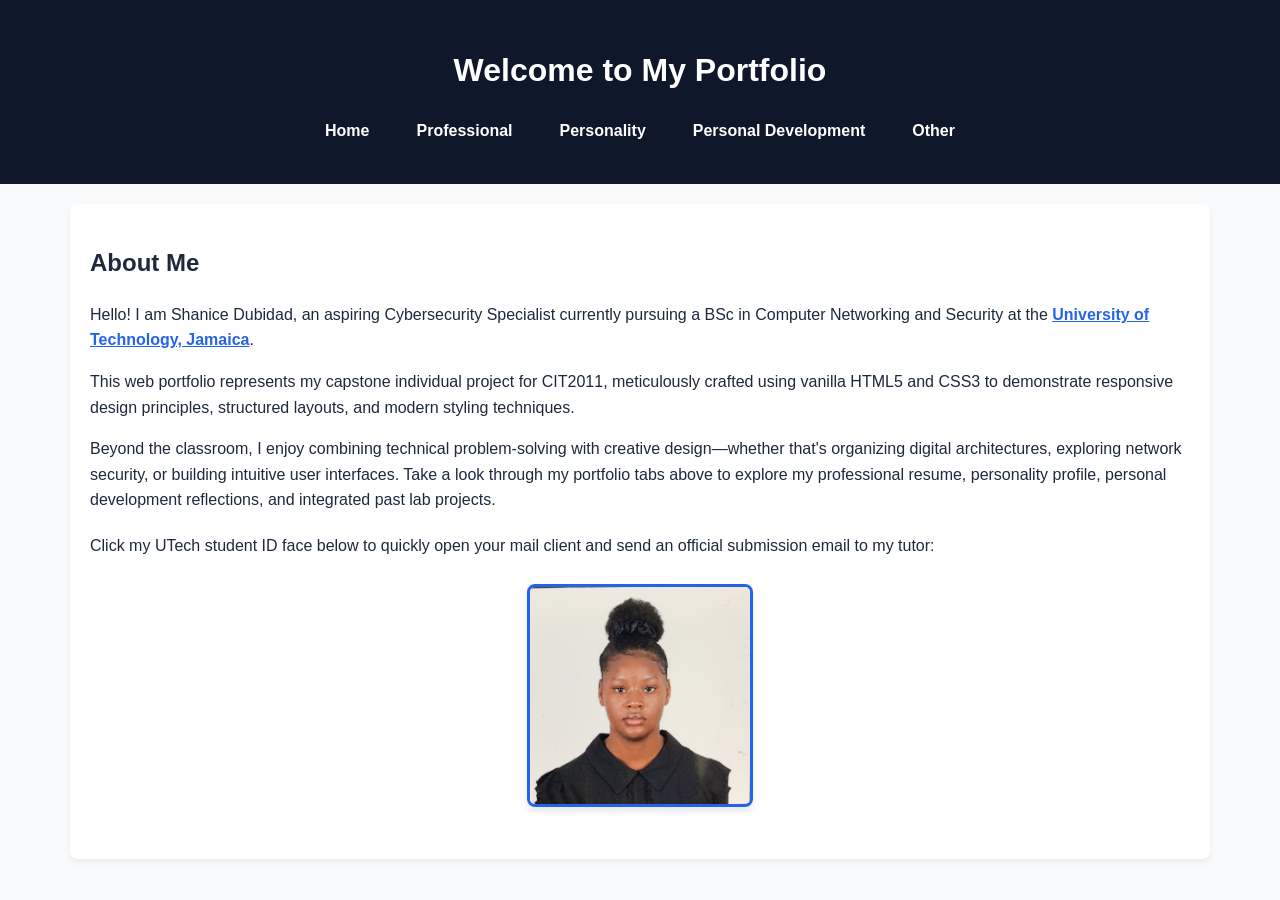
<file: index.html>
<!DOCTYPE html>
<html lang="en">
<head>
  <meta charset="UTF-8">
  <title>Home - My Portfolio</title>
  <link rel="stylesheet" href="style.css">
</head>
<body>
  <header id="main-header">
    <h1>Welcome to My Portfolio</h1>
    <nav>
      <ul>
        <li><a href="index.html">Home</a></li>
        <li><a href="codes/professional.html">Professional</a></li>
        <li><a href="codes/personality.html">Personality</a></li>
        <li><a href="codes/development.html">Personal Development</a></li>
        <li><a href="codes/other.html">Other</a></li>
      </ul>
    </nav>
  </header>
  
  <main class="container">
    <h2>About Me</h2>
    <p>Hello! I am Shanice Dubidad, an aspiring Cybersecurity Specialist currently pursuing a BSc in Computer Networking and Security at the <a href="https://www.utechjamaica.edu.jm" target="_blank" style="color: var(--secondary-color); font-weight: bold;">University of Technology, Jamaica</a>.</p>
    
    <p>This web portfolio represents my capstone individual project for CIT2011, meticulously crafted using vanilla HTML5 and CSS3 to demonstrate responsive design principles, structured layouts, and modern styling techniques.</p>
    
    <p>Beyond the classroom, I enjoy combining technical problem-solving with creative design—whether that's organizing digital architectures, exploring network security, or building intuitive user interfaces. Take a look through my portfolio tabs above to explore my professional resume, personality profile, personal development reflections, and integrated past lab projects.</p>
    
    <p style="margin-top: 20px;">Click my UTech student ID face below to quickly open your mail client and send an official submission email to my tutor:</p>
    
    <div style="text-align: center; margin: 25px 0;">
      <a href="mailto:schodavarapu@utech.edu.jm?subject=CIT2011%20Individual%20Assignment%20%231%20Submission%20-%20Student%20ID:%20240438">
        <img src="assets/profile.jp.png" alt="UTech Student ID Face" style="max-width: 220px; border-radius: 8px; border: 3px solid var(--secondary-color); box-shadow: 0 4px 6px rgba(0,0,0,0.1);">
      </a>
    </div>
  </main>
</body>
</html>
</file>
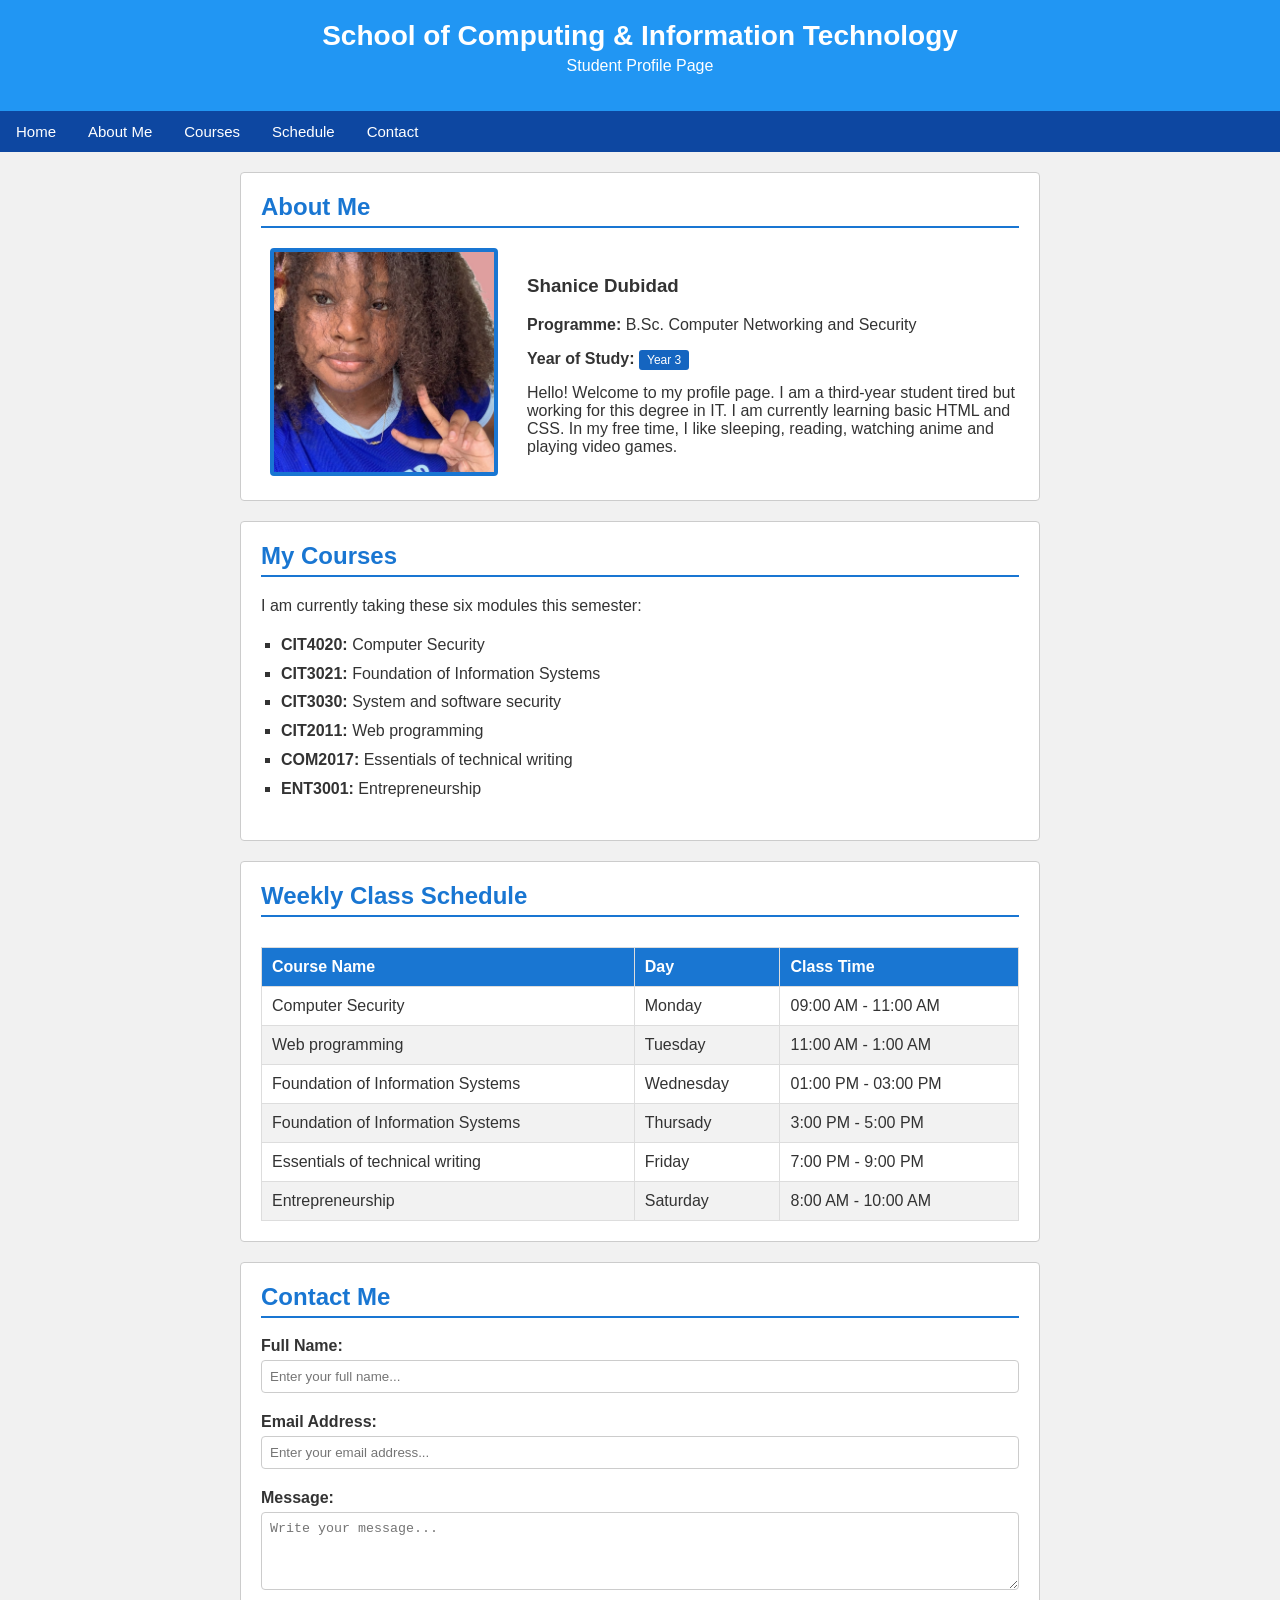
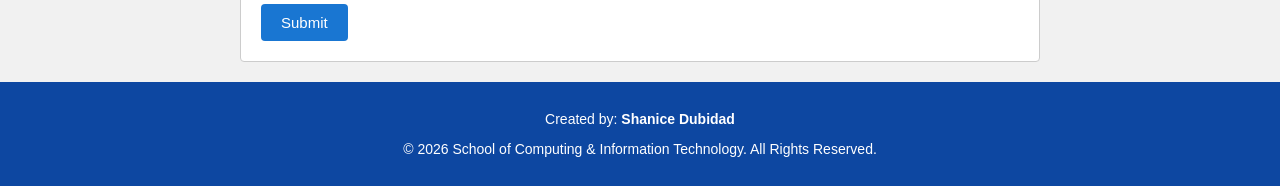
<file: my other work/index.html>
<!DOCTYPE html>
<html lang="en">
<head>
  <meta charset="UTF-8">
  <meta name="viewport" content="width=device-width, initial-scale=1.0">
  <title>Student Profile - Orientation Page</title>
  <link rel="stylesheet" href="style.css">
</head>
<body>

  <!-- Header Section -->
  <header>
    <h1>School of Computing & Information Technology</h1>
    <p>Student Profile Page</p>
  </header>

  <!-- Navigation Bar -->
  <nav>
    <a href="#home">Home</a>
    <a href="#about">About Me</a>
    <a href="#courses">Courses</a>
    <a href="#schedule">Schedule</a>
    <a href="#contact">Contact</a>
  </nav>

  <!-- Main Container -->
  <main id="home">

    <!-- About Me Section -->
    <section id="about" class="container">
      <h2>About Me</h2>
      
      <div class="row">
        <div class="col-photo">
         <img src="myphoto.png" alt="Student Profile Picture" class="profile-img">
       </div>
        
        <div class="col-bio">
          <h3>Shanice Dubidad</h3>
          <p><strong>Programme:</strong> B.Sc. Computer Networking and Security</p>
          <p><strong>Year of Study:</strong> <span class="badge">Year 3</span></p>
          <p class="intro">
            Hello! Welcome to my profile page. I am a third-year student tired but working for this degree in IT. 
            I am currently learning basic HTML and CSS. In my free time, I like sleeping, reading, watching anime and playing video games.
          </p>
        </div>
      </div>
    </section>

    <!-- My Courses Section -->
    <section id="courses" class="container">
      <h2>My Courses</h2>
      <p>I am currently taking these six modules this semester:</p>
      
      <ul class="my-list">
        <li><b>CIT4020:</b> Computer Security</li>
        <li><b>CIT3021:</b> Foundation of Information Systems</li>
        <li><b>CIT3030:</b> System and software security</li>
        <li><b>CIT2011:</b> Web programming</li>
        <li><b>COM2017:</b> Essentials of technical writing</li>
        <li><b>ENT3001:</b> Entrepreneurship</li>
      </ul>
    </section>

    <!-- Weekly Schedule Section -->
    <section id="schedule" class="container">
      <h2>Weekly Class Schedule</h2>
      
      <div class="table-container">
        <table id="schedule-table">
          <thead>
            <tr>
              <th>Course Name</th>
              <th>Day</th>
              <th>Class Time</th>
            </tr>
          </thead>
          <tbody>
            <tr>
              <td>Computer Security</td>
              <td>Monday</td>
              <td>09:00 AM - 11:00 AM</td>
            </tr>
            <tr>
              <td>Web programming</td>
              <td>Tuesday</td>
              <td>11:00 AM - 1:00 AM</td>
            </tr>
            <tr>
              <td>Foundation of Information Systems</td>
              <td>Wednesday</td>
              <td>01:00 PM - 03:00 PM</td>
            </tr>
            <tr>
              <td>Foundation of Information Systems</td>
              <td>Thursady</td>
              <td>3:00 PM - 5:00 PM</td>
            </tr>
            <tr>
              <td>Essentials of technical writing</td>
              <td>Friday</td>
              <td>7:00 PM - 9:00 PM</td>
            </tr>
            <tr>
              <td>Entrepreneurship</td>
              <td>Saturday</td>
              <td>8:00 AM - 10:00 AM</td>
            </tr>
          </tbody>
        </table>
      </div>
    </section>

    <!-- Contact Form Section -->
    <section id="contact" class="container">
      <h2>Contact Me</h2>
      
      <form action="#" method="post" class="my-form">
        <label for="fname">Full Name:</label>
        <input type="text" id="fname" name="fullname" placeholder="Enter your full name..." required>

        <label for="email">Email Address:</label>
        <input type="email" id="email" name="email" placeholder="Enter your email address..." required>

        <label for="msg">Message:</label>
        <textarea id="msg" name="message" rows="4" placeholder="Write your message..." required></textarea>

        <input type="submit" value="Submit">
      </form>
    </section>

  </main>

  <!-- Footer Section -->
  <footer>
    <p>Created by: <span>Shanice Dubidad</span></p>
    <p>&copy; 2026 School of Computing & Information Technology. All Rights Reserved.</p>
  </footer>

</body>
</html>
</file>
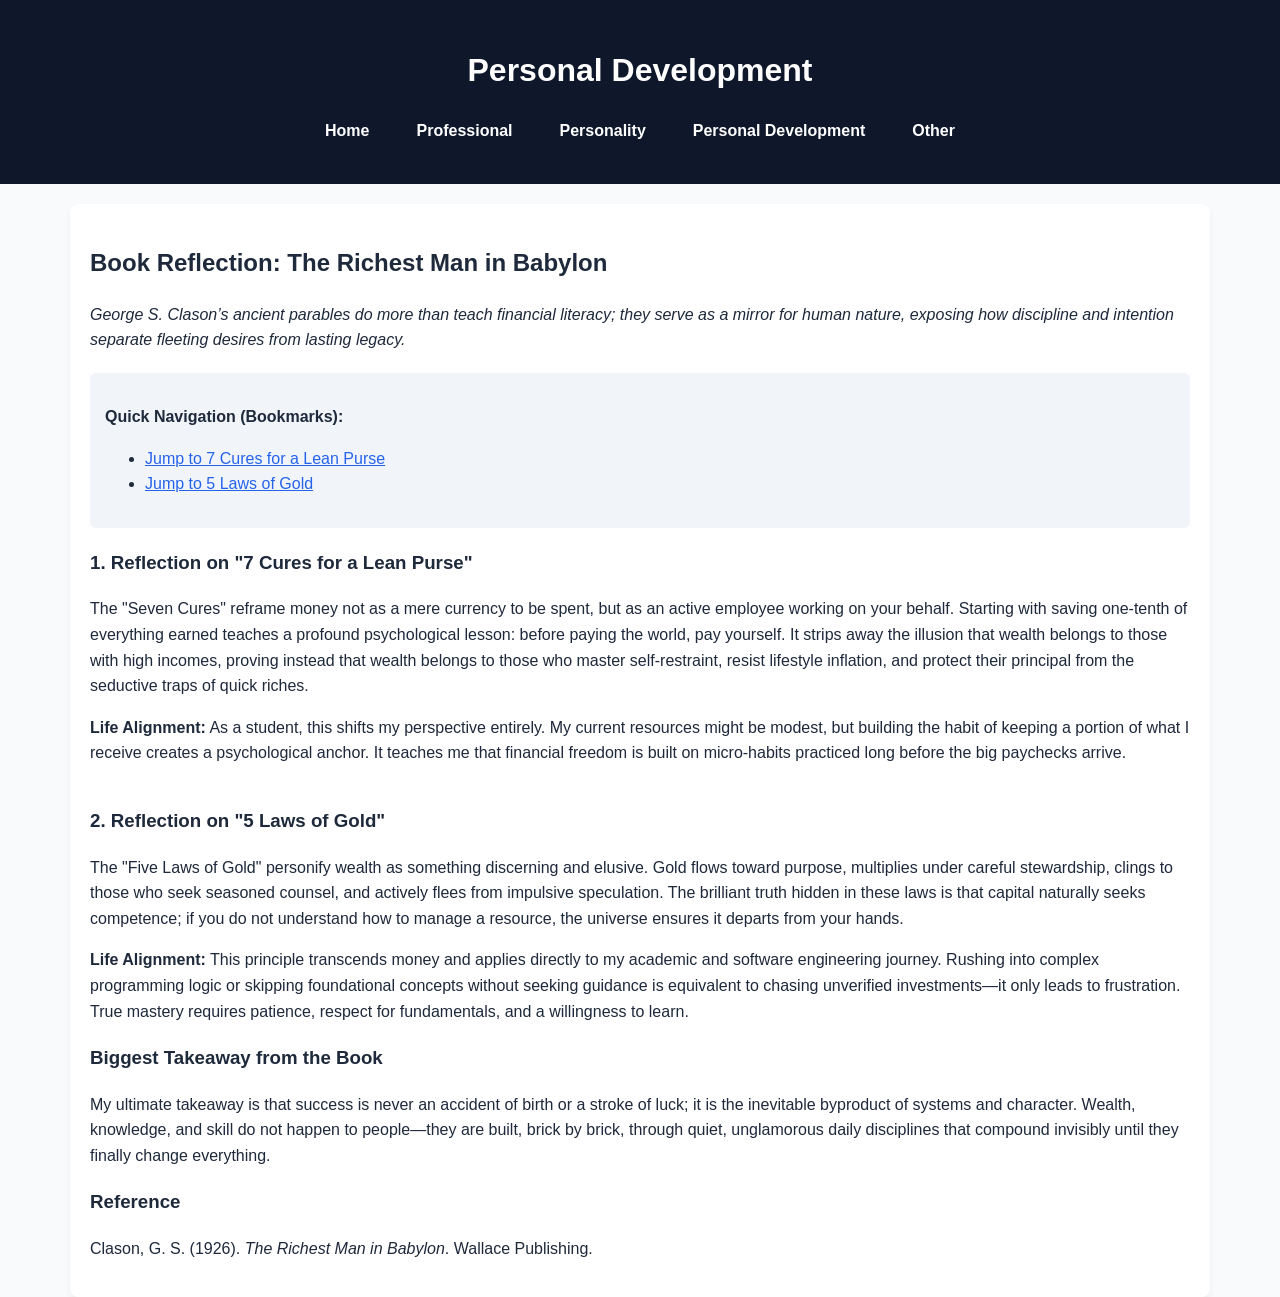
<file: codes/development.html>
<!DOCTYPE html>
<html lang="en">
<head>
  <meta charset="UTF-8">
  <title>Personal Development - My Portfolio</title>
  <link rel="stylesheet" href="../style.css">
</head>
<body>
  <header id="main-header">
    <h1>Personal Development</h1>
    <nav>
      <ul>
        <li><a href="index.html">Home</a></li>
        <li><a href="professional.html">Professional</a></li>
        <li><a href="personality.html">Personality</a></li>
        <li><a href="development.html">Personal Development</a></li>
        <li><a href="other.html">Other</a></li>
      </ul>
    </nav>
  </header>
  
  <main class="container">
    <h2>Book Reflection: The Richest Man in Babylon</h2>
    <p><em>George S. Clason’s ancient parables do more than teach financial literacy; they serve as a mirror for human nature, exposing how discipline and intention separate fleeting desires from lasting legacy.</em></p>

    <!-- Bookmark / Internal Anchor Links -->
    <div style="background: #f1f5f9; padding: 15px; border-radius: 6px; margin: 20px 0;">
      <p><strong>Quick Navigation (Bookmarks):</strong></p>
      <ul>
        <li><a href="#cures" style="color: var(--secondary-color);">Jump to 7 Cures for a Lean Purse</a></li>
        <li><a href="#laws" style="color: var(--secondary-color);">Jump to 5 Laws of Gold</a></li>
      </ul>
    </div>

    <h3 id="cures">1. Reflection on "7 Cures for a Lean Purse"</h3>
    <p>The "Seven Cures" reframe money not as a mere currency to be spent, but as an active employee working on your behalf. Starting with saving one-tenth of everything earned teaches a profound psychological lesson: before paying the world, pay yourself. It strips away the illusion that wealth belongs to those with high incomes, proving instead that wealth belongs to those who master self-restraint, resist lifestyle inflation, and protect their principal from the seductive traps of quick riches.</p>
    <p><strong>Life Alignment:</strong> As a student, this shifts my perspective entirely. My current resources might be modest, but building the habit of keeping a portion of what I receive creates a psychological anchor. It teaches me that financial freedom is built on micro-habits practiced long before the big paychecks arrive.</p>

    <h3 id="laws" style="margin-top: 40px;">2. Reflection on "5 Laws of Gold"</h3>
    <p>The "Five Laws of Gold" personify wealth as something discerning and elusive. Gold flows toward purpose, multiplies under careful stewardship, clings to those who seek seasoned counsel, and actively flees from impulsive speculation. The brilliant truth hidden in these laws is that capital naturally seeks competence; if you do not understand how to manage a resource, the universe ensures it departs from your hands.</p>
    <p><strong>Life Alignment:</strong> This principle transcends money and applies directly to my academic and software engineering journey. Rushing into complex programming logic or skipping foundational concepts without seeking guidance is equivalent to chasing unverified investments—it only leads to frustration. True mastery requires patience, respect for fundamentals, and a willingness to learn.</p>

    <h3>Biggest Takeaway from the Book</h3>
    <p>My ultimate takeaway is that success is never an accident of birth or a stroke of luck; it is the inevitable byproduct of systems and character. Wealth, knowledge, and skill do not happen to people—they are built, brick by brick, through quiet, unglamorous daily disciplines that compound invisibly until they finally change everything.</p>

    <h3>Reference</h3>
    <p>Clason, G. S. (1926). <em>The Richest Man in Babylon</em>. Wallace Publishing.</p>
  </main>
</body>
</html>
</file>
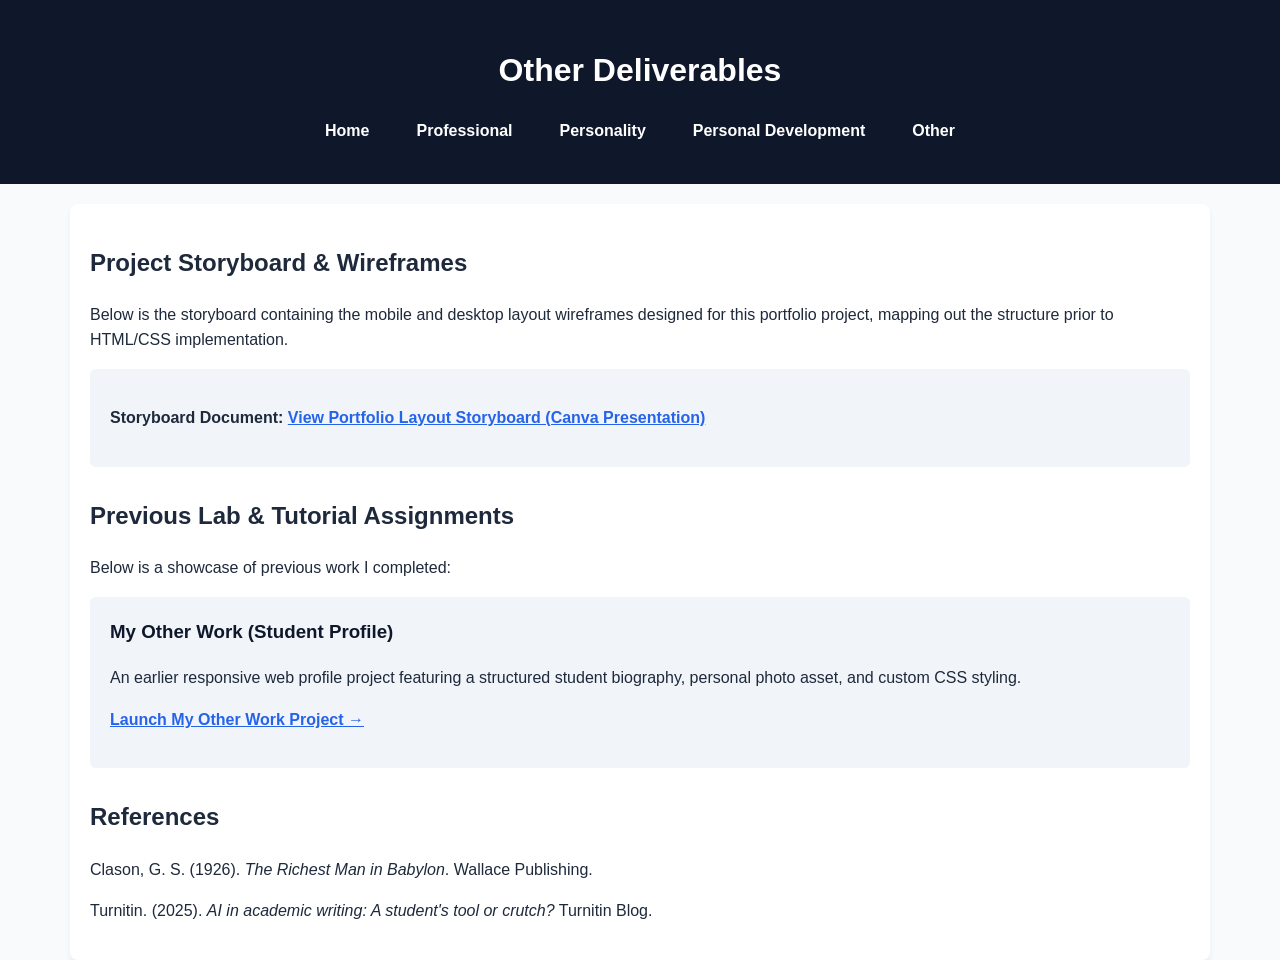
<file: codes/other.html>
<!DOCTYPE html>
<html lang="en">
<head>
  <meta charset="UTF-8">
  <title>Other Deliverables - My Portfolio</title>
  <link rel="stylesheet" href="../style.css">
</head>
<body>
  <header id="main-header">
    <h1>Other Deliverables</h1>
    <nav>
      <ul>
        <li><a href="index.html">Home</a></li>
        <li><a href="professional.html">Professional</a></li>
        <li><a href="personality.html">Personality</a></li>
        <li><a href="development.html">Personal Development</a></li>
        <li><a href="other.html">Other</a></li>
      </ul>
    </nav>
  </header>
  
  <main class="container">
    <h2>Project Storyboard & Wireframes</h2>
    <p>Below is the storyboard containing the mobile and desktop layout wireframes designed for this portfolio project, mapping out the structure prior to HTML/CSS implementation.</p>
    
    <div style="background: #f1f5f9; padding: 20px; border-radius: 6px; margin: 15px 0;">
      <p><strong>Storyboard Document:</strong> 
        <a href="https://www.canva.com/d/PAkuzSFyGBQiD4m" target="_blank" style="color: var(--secondary-color); font-weight: bold;">View Portfolio Layout Storyboard (Canva Presentation)</a>
      </p>
    </div>

    <h2 style="margin-top: 30px;">Previous Lab & Tutorial Assignments</h2>
    <p>Below is a showcase of previous work I completed:</p>
    
    <div style="background: #f1f5f9; padding: 20px; border-radius: 6px; margin: 15px 0;">
      <h3 style="color: var(--primary-color); margin-top: 0;">My Other Work (Student Profile)</h3>
      <p>An earlier responsive web profile project featuring a structured student biography, personal photo asset, and custom CSS styling.</p>
      <p style="margin-top: 15px;">
        <a href="../my%20other%20work/index.html" target="_blank" style="color: var(--secondary-color); font-weight: bold;">Launch My Other Work Project &rarr;</a>
      </p>
    </div>

    <h2 style="margin-top: 30px;">References</h2>
    <p>Clason, G. S. (1926). <em>The Richest Man in Babylon</em>. Wallace Publishing.</p>
    <p>Turnitin. (2025). <em>AI in academic writing: A student's tool or crutch?</em> Turnitin Blog.</p>
  </main>
</body>
</html>
</file>
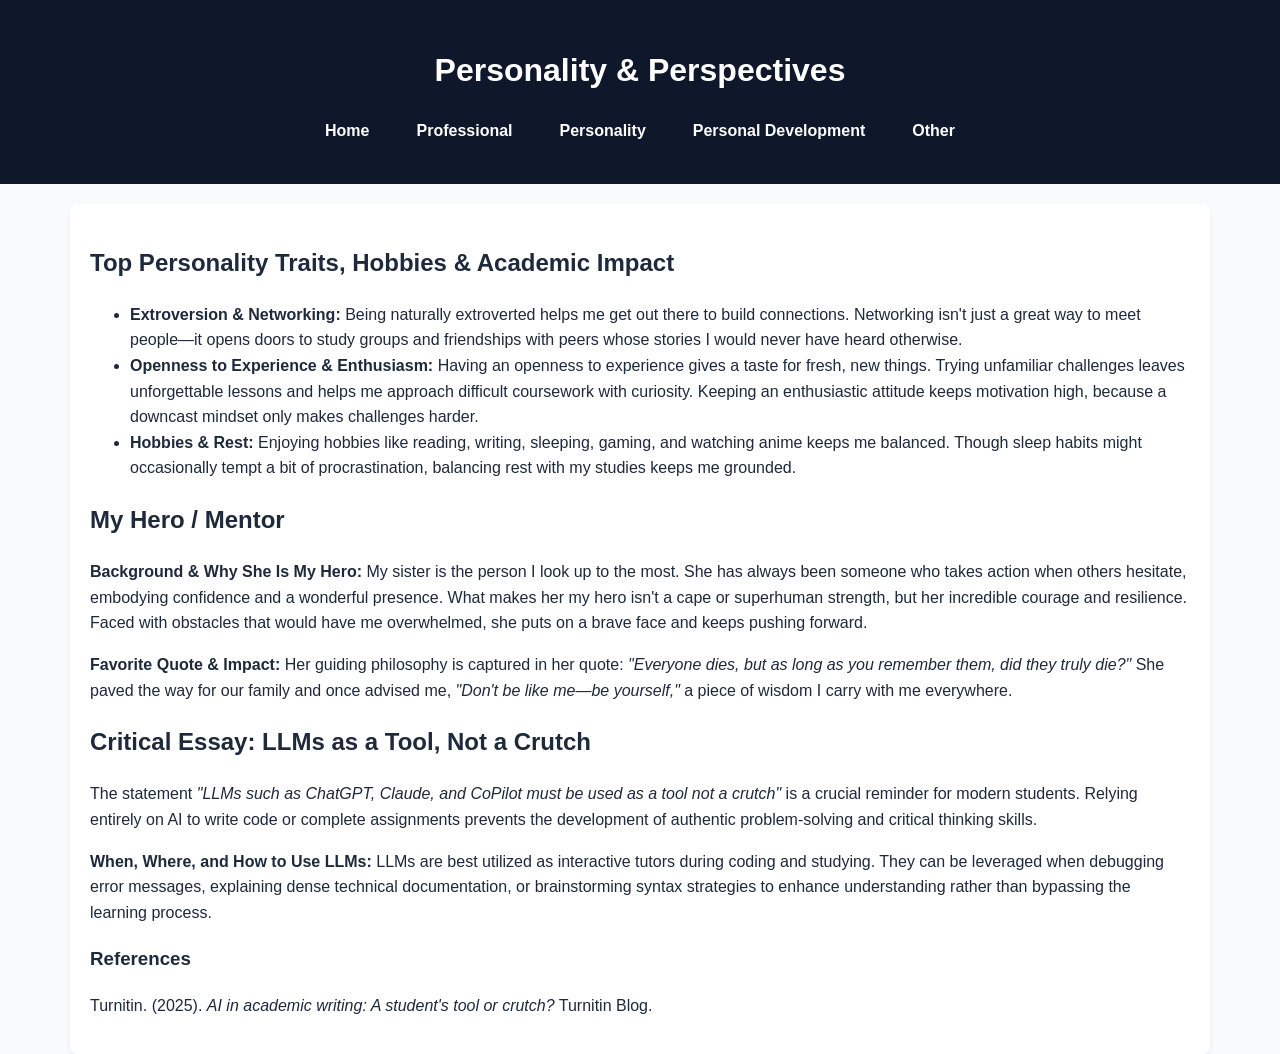
<file: codes/personality.html>
<!DOCTYPE html>
<html lang="en">
<head>
  <meta charset="UTF-8">
  <title>Personality - My Portfolio</title>
  <link rel="stylesheet" href="../style.css">
</head>
<body>
  <header id="main-header">
    <h1>Personality & Perspectives</h1>
    <nav>
      <ul>
        <li><a href="index.html">Home</a></li>
        <li><a href="professional.html">Professional</a></li>
        <li><a href="personality.html">Personality</a></li>
        <li><a href="development.html">Personal Development</a></li>
        <li><a href="other.html">Other</a></li>
      </ul>
    </nav>
  </header>
  
  <main class="container">
    <h2>Top Personality Traits, Hobbies & Academic Impact</h2>
    <ul>
      <li><strong>Extroversion & Networking:</strong> Being naturally extroverted helps me get out there to build connections. Networking isn't just a great way to meet people—it opens doors to study groups and friendships with peers whose stories I would never have heard otherwise.</li>
      <li><strong>Openness to Experience & Enthusiasm:</strong> Having an openness to experience gives a taste for fresh, new things. Trying unfamiliar challenges leaves unforgettable lessons and helps me approach difficult coursework with curiosity. Keeping an enthusiastic attitude keeps motivation high, because a downcast mindset only makes challenges harder.</li>
      <li><strong>Hobbies & Rest:</strong> Enjoying hobbies like reading, writing, sleeping, gaming, and watching anime keeps me balanced. Though sleep habits might occasionally tempt a bit of procrastination, balancing rest with my studies keeps me grounded.</li>
    </ul>

    <h2>My Hero / Mentor</h2>
    <p><strong>Background & Why She Is My Hero:</strong> My sister is the person I look up to the most. She has always been someone who takes action when others hesitate, embodying confidence and a wonderful presence. What makes her my hero isn't a cape or superhuman strength, but her incredible courage and resilience. Faced with obstacles that would have me overwhelmed, she puts on a brave face and keeps pushing forward.</p>
    <p><strong>Favorite Quote & Impact:</strong> Her guiding philosophy is captured in her quote: <em>"Everyone dies, but as long as you remember them, did they truly die?"</em> She paved the way for our family and once advised me, <em>"Don't be like me—be yourself,"</em> a piece of wisdom I carry with me everywhere.</p>

    <h2>Critical Essay: LLMs as a Tool, Not a Crutch</h2>
    <p>The statement <em>"LLMs such as ChatGPT, Claude, and CoPilot must be used as a tool not a crutch"</em> is a crucial reminder for modern students. Relying entirely on AI to write code or complete assignments prevents the development of authentic problem-solving and critical thinking skills.</p>
    <p><strong>When, Where, and How to Use LLMs:</strong> LLMs are best utilized as interactive tutors during coding and studying. They can be leveraged when debugging error messages, explaining dense technical documentation, or brainstorming syntax strategies to enhance understanding rather than bypassing the learning process.</p>

    <h3>References</h3>
    <p>Turnitin. (2025). <em>AI in academic writing: A student's tool or crutch?</em> Turnitin Blog.</p>
  </main>
</body>
</html>
</file>
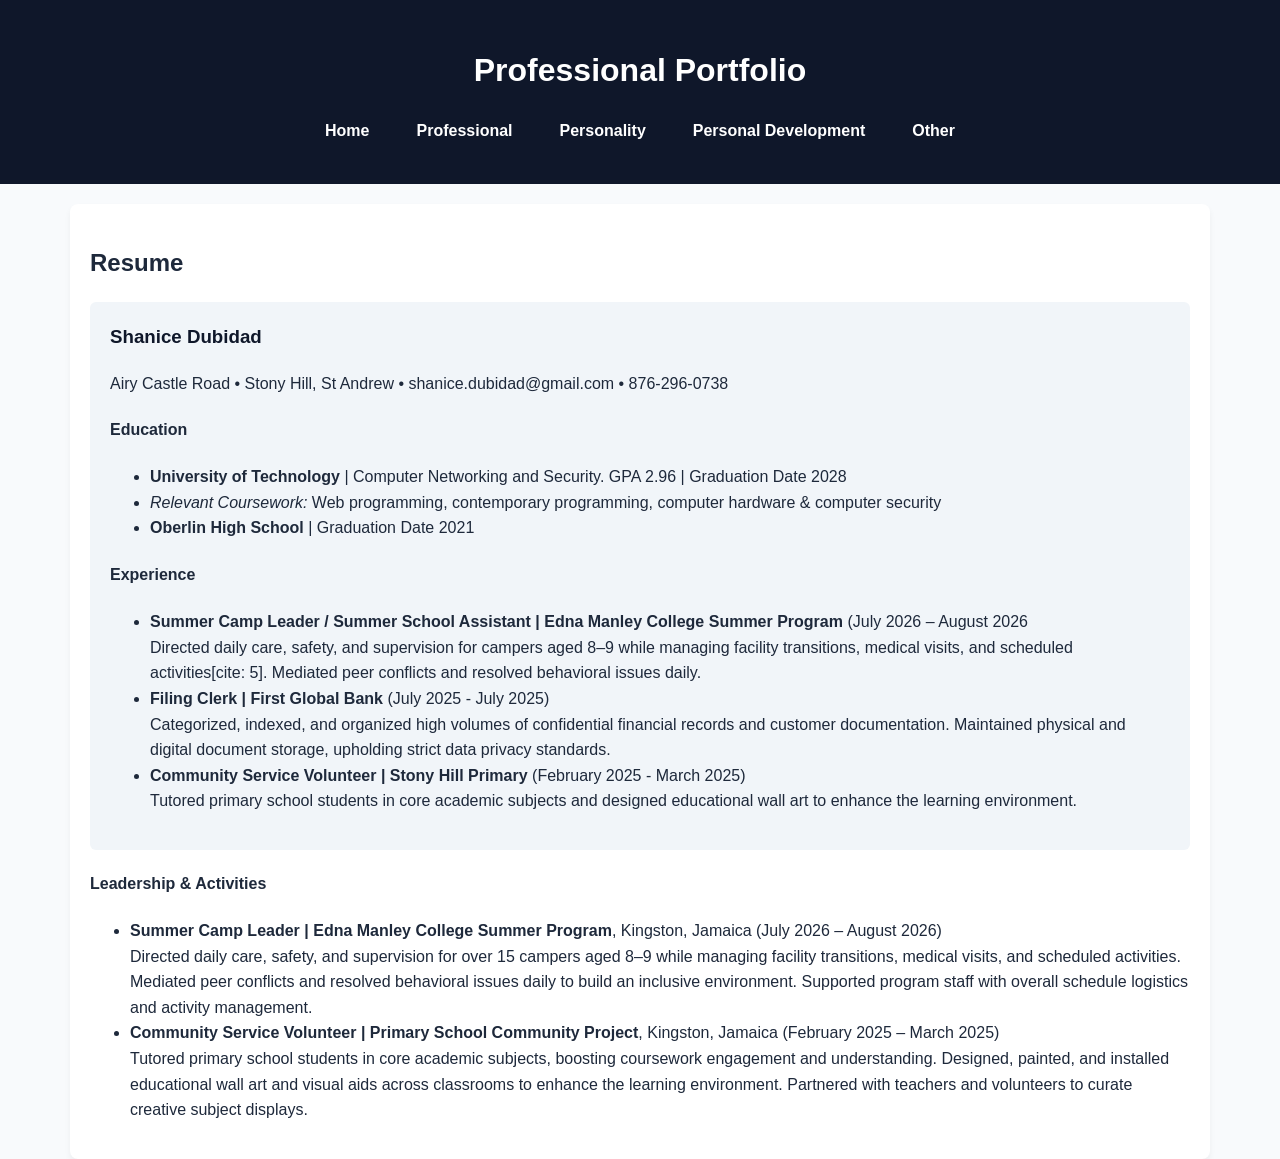
<file: codes/professional.html>
<!DOCTYPE html>
<html lang="en">
<head>
  <meta charset="UTF-8">
  <title>Professional - My Portfolio</title>
  <link rel="stylesheet" href="../style.css">
</head>
<body>
  <header id="main-header">
    <h1>Professional Portfolio</h1>
    <nav>
      <ul>
        <li><a href="index.html">Home</a></li>
        <li><a href="professional.html">Professional</a></li>
        <li><a href="personality.html">Personality</a></li>
        <li><a href="development.html">Personal Development</a></li>
        <li><a href="other.html">Other</a></li>
      </ul>
    </nav>
  </header>
  
  <main class="container">
    <h2>Resume</h2>

    <div style="background: #f1f5f9; padding: 20px; border-radius: 6px; margin-top: 15px;">
      <h3 style="color: var(--primary-color); margin-top: 0;">Shanice Dubidad</h3>
      <p>Airy Castle Road • Stony Hill, St Andrew • shanice.dubidad@gmail.com • 876-296-0738</p>
      
      <h4>Education</h4>
      <ul>
        <li><strong>University of Technology</strong> | Computer Networking and Security. GPA 2.96 | Graduation Date 2028</li>
        <li><em>Relevant Coursework:</em> Web programming, contemporary programming, computer hardware & computer security</li>
        <li><strong>Oberlin High School</strong> | Graduation Date 2021</li>
      </ul>

      <h4>Experience</h4>
      <ul>
        <li><strong>Summer Camp Leader / Summer School Assistant | Edna Manley College Summer Program</strong> (July 2026 – August 2026 <br>
            Directed daily care, safety, and supervision for campers aged 8–9 while managing facility transitions, medical visits, and scheduled activities[cite: 5]. Mediated peer conflicts and resolved behavioral issues daily.</li>
        <li><strong>Filing Clerk | First Global Bank</strong> (July 2025 - July 2025)<br>
            Categorized, indexed, and organized high volumes of confidential financial records and customer documentation. Maintained physical and digital document storage, upholding strict data privacy standards.</li>
        <li><strong>Community Service Volunteer | Stony Hill Primary</strong> (February 2025 - March 2025)<br>
            Tutored primary school students in core academic subjects and designed educational wall art to enhance the learning environment.</li>
      </ul>
    </div>

</ul>

      <h4>Leadership & Activities</h4>
      <ul>
        <li><strong>Summer Camp Leader | Edna Manley College Summer Program</strong>, Kingston, Jamaica (July 2026 – August 2026)<br>
            Directed daily care, safety, and supervision for over 15 campers aged 8–9 while managing facility transitions, medical visits, and scheduled activities. Mediated peer conflicts and resolved behavioral issues daily to build an inclusive environment. Supported program staff with overall schedule logistics and activity management.</li>
        <li><strong>Community Service Volunteer | Primary School Community Project</strong>, Kingston, Jamaica (February 2025 – March 2025)<br>
            Tutored primary school students in core academic subjects, boosting coursework engagement and understanding. Designed, painted, and installed educational wall art and visual aids across classrooms to enhance the learning environment. Partnered with teachers and volunteers to curate creative subject displays.</li>
      </ul>
    </div>
  </main>
</body>
</html>
      </ul>
  </main>
</body>
</html>
</file>
<file: style.css>
:root {
  --primary-color: #0f172a;       /* Deep Navy / Slate Blue (Headers) */
  --secondary-color: #2563eb;     /* Vibrant Royal Blue (Links, Buttons) */
  --accent-color: #3b82f6;        /* Bright Blue (Hover states) */
  --bg-color: #f8fafc;          /* Light blue-gray background */
  --card-bg: #ffffff;           /* Pure white for containers */
  --text-color: #1e293b;        /* Dark slate text */
  --font-family: 'Segoe UI', Tahoma, Geneva, Verdana, sans-serif;
}


/* 1. Element Selector */
body {
  background-color: var(--bg-color);
  color: var(--text-color);
  font-family: var(--font-family);
  margin: 0;
  padding: 0;
  line-height: 1.6;
}

/* 2. Class Selector */
.container {
  max-width: 1100px;
  margin: auto;
  padding: 20px;
  background-color: var(--card-bg);
  box-shadow: 0 4px 6px rgba(0, 0, 0, 0.05);
  border-radius: 8px;
  margin-top: 20px;
}

/* 3. ID Selector */
#main-header {
  background-color: var(--primary-color);
  color: white;
  padding: 1.5rem;
  text-align: center;
}

/* 4. Descendant Selector */
nav ul li a {
  color: white;
  text-decoration: none;
  font-weight: 600;
  padding: 0.5rem 1rem;
}

/* 5. Pseudo-class Selector */
nav ul li a:hover {
  background-color: var(--secondary-color);
  border-radius: 4px;
  color: #ffffff;
}

/* 6. Attribute Selector */
input[type="text"] {
  padding: 10px;
  border: 1px solid #cbd5e1;
  border-radius: 4px;
}

/* Navigation List Styling */
nav ul {
  list-style: none;
  padding: 0;
  display: flex;
  justify-content: center;
  gap: 15px;
  margin-top: 10px;
}

/* Responsive Media Query for Mobile (Q2) */
@media (max-width: 600px) {
  .container {
    padding: 10px;
    margin-top: 10px;
  }
  nav ul {
    flex-direction: column;
    gap: 10px;
  }
}
</file>
<file: my other work/style.css>
/* Global Body Styling */
body {
  font-family: Arial, Helvetica, sans-serif;
  margin: 0;
  padding: 0;
  background-color: #f1f1f1;
  color: #333333;
}

/* Header Styling */
header {
  background-color: #2196F3; /* Bright Blue */
  color: white;
  text-align: center;
  padding: 20px;
}

header h1 {
  margin: 0;
  font-size: 28px;
}

header p {
  margin-top: 5px;
  font-size: 16px;
}

/* Navigation Bar */
nav {
  background-color: #0d47a1; /* Dark Blue */
  overflow: hidden;
}

nav a {
  float: left;
  display: block;
  color: white;
  text-align: center;
  padding: 12px 16px;
  text-decoration: none;
  font-size: 15px;
}

nav a:hover {
  background-color: #bbdefb;
  color: #0d47a1;
}

/* Main Container & Sections */
main {
  max-width: 800px;
  margin: 20px auto;
  padding: 0 10px;
}

.container {
  background-color: white;
  padding: 20px;
  margin-bottom: 20px;
  border-radius: 4px;
  border: 1px solid #ccc;
}

h2 {
  color: #1976D2;
  border-bottom: 2px solid #1976D2;
  padding-bottom: 5px;
  margin-top: 0;
}

/* About Me Layout */
.row {
  display: flex;
  flex-wrap: wrap;
  gap: 20px;
  align-items: center;
}

.col-photo {
  text-align: center;
  flex: 1;
  min-width: 150px;
}

.col-bio {
  flex: 2;
  min-width: 250px;
}

.profile-img {
  width: 220px;
  height: 220px;
  border-radius: 4px; /* Optional: keep it square/rounded-rect as shown in your photo */
  border: 4px solid #1976D2;
  background-color: #ddd;
  object-fit: cover;

}

.badge {
  background-color: #1565C0;
  color: white;
  padding: 3px 8px;
  border-radius: 3px;
  font-size: 12px;
}

/* Unordered List Styling */
.my-list {
  list-style-type: square;
  padding-left: 20px;
  line-height: 1.8;
}

/* Table Styling */
.table-container {
  overflow-x: auto;
}

#schedule-table {
  width: 100%;
  border-collapse: collapse;
  margin-top: 10px;
}

#schedule-table th, 
#schedule-table td {
  border: 1px solid #ddd;
  padding: 10px;
  text-align: left;
}

#schedule-table th {
  background-color: #1976D2;
  color: white;
}

/* Striped Table Rows */
#schedule-table tr:nth-child(even) {
  background-color: #f2f2f2;
}

/* Hover effect on rows */
#schedule-table tr:hover {
  background-color: #e3f2fd;
}

/* Form Elements */
.my-form label {
  display: block;
  margin-top: 10px;
  font-weight: bold;
}

.my-form input[type="text"],
.my-form input[type="email"],
.my-form textarea {
  width: 100%;
  padding: 8px;
  margin-top: 5px;
  margin-bottom: 10px;
  border: 1px solid #ccc;
  border-radius: 4px;
  box-sizing: border-box;
}

.my-form input[type="text"]:focus,
.my-form input[type="email"]:focus,
.my-form textarea:focus {
  border-color: #1976D2;
  outline: none;
}

.my-form input[type="submit"] {
  background-color: #1976D2;
  color: white;
  padding: 10px 20px;
  border: none;
  border-radius: 4px;
  cursor: pointer;
  font-size: 15px;
}

.my-form input[type="submit"]:hover {
  background-color: #0d47a1;
}

/* Footer Styling */
footer {
  background-color: #0d47a1;
  color: white;
  text-align: center;
  padding: 15px;
  font-size: 14px;
}

footer span {
 Colour:#ffffff; /* Pure White */
  font-weight: bold;
}

/* Mobile Responsiveness */
@media screen and (max-width: 600px) {
  nav a {
    float: none;
    width: 100%;
    text-align: left;
    box-sizing: border-box;
  }
  
  .row {
    flex-direction: column;
  }
}
</file>
